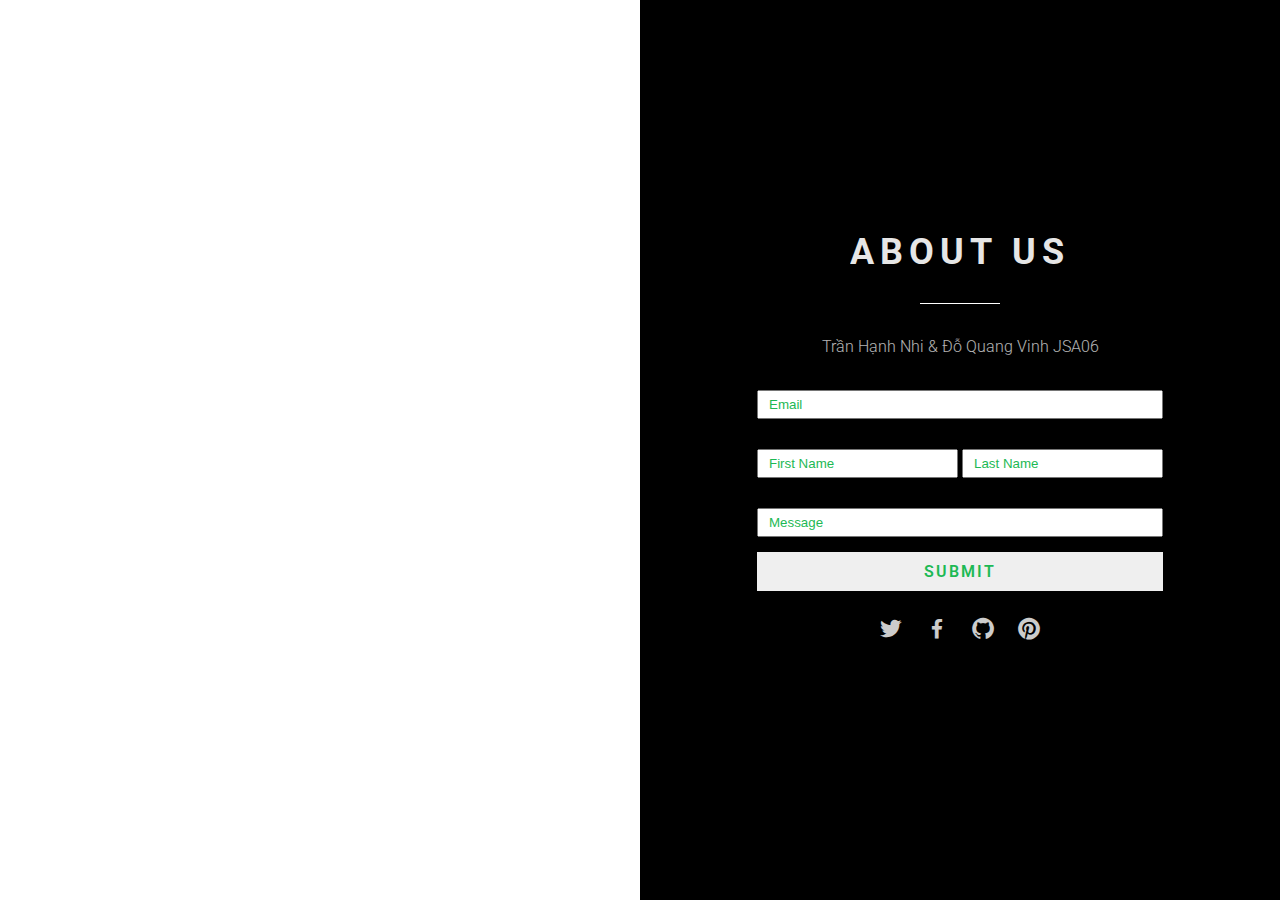
<file: aboutUs.html>
<!DOCTYPE html>
<html lang="en">
<head>
    <meta charset="UTF-8">
    <meta http-equiv="X-UA-Compatible" content="IE=edge">
    <meta name="viewport" content="width=device-width, initial-scale=1.0">
    <title>About Us</title>
    <link rel="stylesheet" href="./aboutUs.css">
    <link href='https://unpkg.com/boxicons@2.0.9/css/boxicons.min.css' rel='stylesheet'>
    <link rel="shortcut icon" href="./Image/logo music.png" type="image/x-icon">
</head>
<body>
    <section>
        <div class="image"></div>
        <div class="content">
            <h2>About Us</h2>
            <span></span>
            <p>Trần Hạnh Nhi & Đỗ Quang Vinh JSA06</p>
            <!-- <ul class="links">
                <li><a href="#">Work</a></li>
                <div class="vertical-line"></div>
                <li><a href="#">Service</a></li>
                <div class="vertical-line"></div>
                <li><a href="#">Contact</a></li>
            </ul> -->
            
            <form action="https://formcarry.com/s/Hf8ztiM1j1R" method="POST" accept-charset="UTF-8" >
                <input type="email" name="email" placeholder="Email"><!-- use this to reply visitors and prevent spam via akismet -->
                <div class="name">
                    <input type="text" name="firstName" placeholder="First Name">
                    <input type="text" name="lastName" placeholder="Last Name">
                </div>
                
                <input type="text" name="anotherInput" placeholder="Message">
                <input type="hidden" name="_gotcha"><!-- use this to prevent spam -->
                <button type="submit">SUBMIT</button>
              </form>
              <ul class="icons">
                <li><i class='bx bxl-twitter' ></i></li>
                <li><i class='bx bxl-facebook' ></i></li>
                <li><i class='bx bxl-github' ></i></li>
                <li><i class='bx bxl-pinterest' ></i></li>
            </ul>
        </div>
    </section>
</body>
</html>
</file>
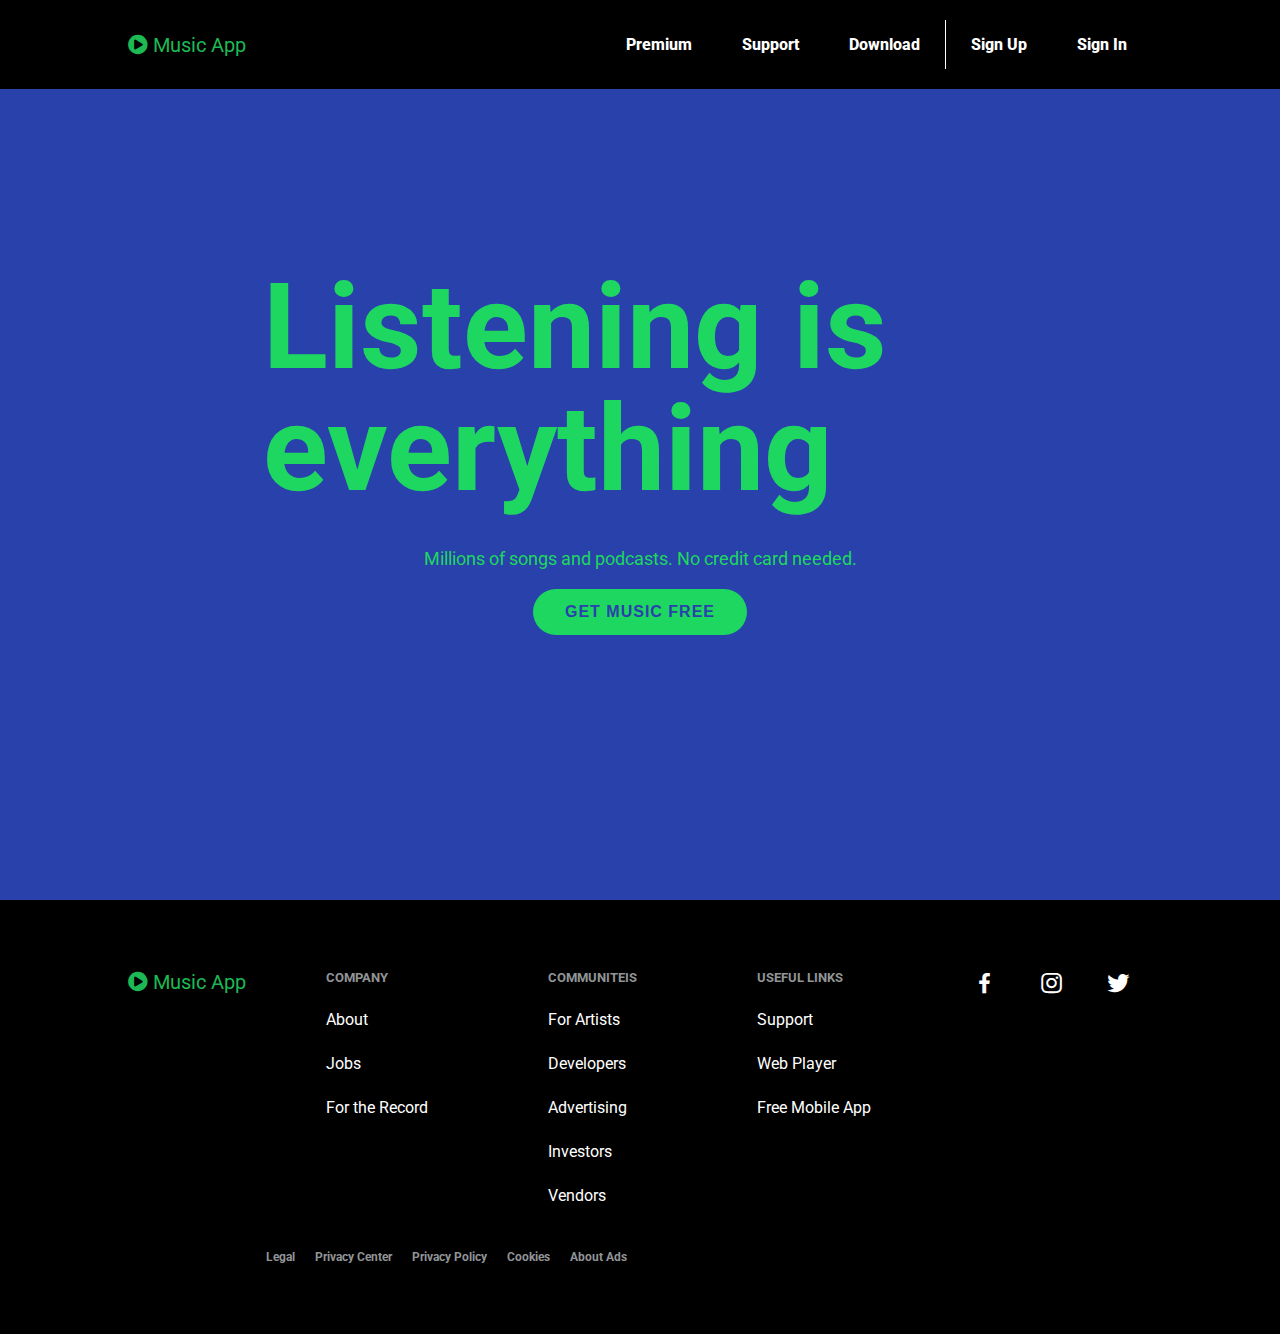
<file: genre.html>
<!DOCTYPE html>
<html lang="en">
<head>
    <meta charset="UTF-8">
    <meta http-equiv="X-UA-Compatible" content="IE=edge">
    <meta name="viewport" content="width=device-width, initial-scale=1.0">
    <title>Music</title>
    <link rel="stylesheet" href="./genre.css">
    <link href='https://unpkg.com/boxicons@2.0.9/css/boxicons.min.css' rel='stylesheet'>
    <link
    href="https://pro.fontawesome.com/releases/v5.12.0/css/all.css"
    rel="stylesheet"
  />
  <link rel="shortcut icon" href="./Image/logo music.png" type="image/x-icon">
</head>
<body>
    <navbar id="navbar">
        <div class="navbar-container">
            <a href="" class="brand"><i class="fas fa-play-circle"></i> Music App</a>

            <nav class="stroke">
                <ul>
                  <li><a href="#">Premium</a></li>
                  <li><a href="#">Support</a></li>
                  <li><a href="#">Download</a></li>
                  <li><a href="./signup.html">Sign Up</a></li>
                  <li><a href="./signin.html">Sign In</a></li>
                </ul>
             </nav>
        </div>
    </navbar>
    <div id="showcase">
        <div class="showcase-container">
            <h2>Listening is everything</h2>
            <p>Millions of songs and podcasts. No credit card needed.</p>
            <button class="btn-primary">Get music free</button>
        </div>
    </div>
    <footer id="footer">
        <div class="footer-content">
            <a href="" class="brand"><i class="fas fa-play-circle"></i> Music App</a>

            <ul class="footer-menu">
                <p>COMPANY</p>
                <li class="footer-menu-item"><a href="">About</a></li>
                <li class="footer-menu-item"><a href="">Jobs</a></li>
                <li class="footer-menu-item"><a href="">For the Record</a></li>
            </ul>
            <ul class="footer-menu">
                <p>COMMUNITEIS</p>
                <li class="footer-menu-item"><a href="">For Artists</a></li>
                <li class="footer-menu-item"><a href="">Developers</a></li>
                <li class="footer-menu-item"><a href="">Advertising</a></li>
                <li class="footer-menu-item"><a href="">Investors</a></li>
                <li class="footer-menu-item"><a href="">Vendors</a></li>
            </ul>
            <ul class="footer-menu">
                <p>USEFUL LINKS</p>
                <li class="footer-menu-item"><a href="">Support</a></li>
                <li class="footer-menu-item"><a href="">Web Player</a></li>
                <li class="footer-menu-item"><a href="">Free Mobile App</a></li>
            </ul>
            <div class="socials">
                <i class='bx bxl-facebook'></i>
                <i class='bx bxl-instagram'></i>
                <i class='bx bxl-twitter'></i>
            </div>
        </div>
        <div class="footer-info">
            <ul class="footer-info-items">
                <li class="footer-info-item"><a href="">Legal</a></li>
                <li class="footer-info-item"><a href="">Privacy Center</a></li>
                <li class="footer-info-item"><a href="">Privacy Policy</a></li>
                <li class="footer-info-item"><a href="">Cookies</a></li>
                <li class="footer-info-item"><a href="">About Ads</a></li>
            </ul>
        </div>
    </footer>
</body>
</html>
</file>
<file: aboutUs.css>
@import url('https://fonts.googleapis.com/css2?family=Roboto&display=swap');

*{
    box-sizing: border-box;
    padding: 0;
    margin: 0;
}

::placeholder {
    color: #1DB954;
}

body{
    font-family: 'Roboto', sans-serif;
    display: flex;
    align-content: center;
    min-height: 100vh; 
}

section{
    display: grid;
    grid-template-columns: 1fr 1fr;
    height: 100vh;
    width: 100%;
    margin: 0 auto;
}

.image{
    background: url(https://www.technipages.com/wp-content/uploads/2020/06/photo-1518609878373-06d740f60d8b.jpeg)center/cover no-repeat;
}

.content{
    background: black;
    display: flex;
    justify-content: center;
    flex-direction: column;
    align-items: center;
}

.content h2{
    text-transform: uppercase;
    font-size: 36px;
    letter-spacing: 6px;
    opacity: 0.9;
    color: #fff;
}

.content span{
    height: 0.5px;
    width: 80px;
    background: #fff;
    margin: 30px 0;
    color: #fff;
}

.content p{
    padding-bottom: 15px;
    font-weight: 300;
    opacity: 0.7;
    width: 60%;
    text-align: center;
    margin: 0 auto;
    line-height: 1.7;
    color: #fff;
}


.links{
    margin: 15px 0;
}

.links li{
    border: 0.5px solid #fff;
    list-style: none;
    border-radius: 5px;
    padding: 10px 15px;
    width: 160px;
    text-align: center;
    cursor: pointer;
}


.links li a{
    text-transform: uppercase;
    color: #fff;
    text-decoration: none;
}

.links li:hover{
    border-color: green;
}

.links li:hover a{
    color: green;
}

.vertical-line{
    height: 30px;
    width: 0.5px;
    background: #fff;
    margin: 0 auto;
}

.icons{
    display: flex;
    padding: 15px 0;
}

.icons li{
    display: block;
    padding: 5px;
    margin: 5px;
    color: #fff;
}

.icons li i{
    font-size: 26px;
    opacity: 0.8;
    color: #fff;
}

.icons li i:hover{
    color: green;
    cursor: pointer;
}

form {
    display: flex;
    flex-direction: column;
}

form input {
    margin: 15px 0;
    padding: 5px 10px;
}

form button {
    padding: 10px;
    cursor: pointer;
    font-family: 'Roboto', sans-serif;
    font-size: 16px;
    font-weight: 600;
    letter-spacing: 2px;
    color: #1DB954;
    border: none;
}

form button:hover {
    background-color: #1DB954;
    color: #fff;
    transition: 0.5s;
}
</file>
<file: genre.css>
@import url('https://fonts.googleapis.com/css2?family=Roboto&display=swap');
*{
    margin: 0;
    padding: 0;
    box-sizing: border-box;
}

body{
    font-family: 'Roboto', sans-serif;
}

.btn-primary{
    background: #1ed760;
    color: #2941AB;
    text-transform: uppercase;
    padding: 14px 32px;
    border: 30px;
    border-radius: 500px;
    font-size: inherit;
    font-weight: bold;
    letter-spacing: 1px;
}

.btn-primary:hover{
    background-color: #1DB954;
    cursor: pointer;
    transform: scale(1.03, 1.03);
}

.btn-primary,
.btn-primary::before,
.btn-primary::after{
    transition: all .5s;
}

.brand {
    text-decoration: none;
    color: #1DB954;
    font-size: 20px;
}

.logo{
    font-size: 30px;
    width: auto;
    color: #1DB954;
}


#navbar{
    display: flex;
    background-color: black;
    color: white;
    justify-content: center;
    position: fixed;
    top: 0;
    width: 100%;
}


.navbar-container{
    width: 80%;
    display: flex;
    align-items: center;
    justify-content: space-between;
    padding: 20px 0;
}

.navbar-container ul{
    display: flex;
}
  
nav ul{
    list-style: none;
    text-align: center;
}

nav ul li{
    display: inline-block;
}

nav ul li a {
    display: block;
    padding: 15px;
    text-decoration: none;
    color: white;
    font-weight: 800;
    margin: 0 10px;
}

nav ul li a,
nav ul li a:after,
nav ul li a:before {
    transition: all .5s;
}

nav ul li a:hover {
    color: green;
}

  
  
nav.stroke ul li a {
    position: relative;
}

nav.stroke ul li a:after {
    position: absolute;
    bottom: 0;
    left: 0;
    right: 0;
    margin: auto;
    width: 0%;
    content: '.';
    color: transparent;
    background: green;
    height: 1px;
}

nav.stroke ul li a:hover:after {
    width: 100%;
}
  
  

.navbar-container ul li:nth-child(3){
    border-right: 1px solid white;
}


#showcase{
    height: 100vh;
    display: flex;
    justify-content: center;
    align-items: center; 
    color: #1ED760;
    background: url(https://www-growth.scdn.co/static/home/bursts.svg);
    background-size: 175%;
    background-position: 46% 4%;
    -webkit-box-pack: center;
    justify-content: center;
    min-height: 846px;
    background-color: rgb(41, 65, 171);
}


.showcase-container{
    display: flex;
    flex-direction: column;
    align-items: center;
}

.showcase-container h2{
    width: 754px;
    font-size: 120px;
    padding-bottom: 24px;
    line-height: 122px;
}


.showcase-container p{
    margin: 15px 0;
    font-size: 1.1rem;
    margin-bottom: 20px;
}

#footer{
    background: black;
    color: white;
    padding: 70px 0;
}

.footer-content{
    display: flex;
    justify-content: space-between;
    width: 80%;
    margin: auto;
}

.footer-content .footer-menu{
    margin: 0 40px;
    list-style: none;
}

.footer-content .footer-menu .footer-menu-item{
    margin: 25px 0;
} 

.footer-content .footer-menu p{
    font-weight: bold;
    color: #919496;
    font-size: 0.8rem;
}

.socials{
    display: flex;
}


.socials i{
    margin: 0 20px;
    font-size: 1.7rem;
}

.footer-info{
    display: flex;
    justify-content: space-between;
    align-items: flex-end;
    width: 60%;
    margin: auto;
}

.footer-info .footer-info-items .footer-info-item{
    margin: 0 10px;
    font-weight: bold;
    color: #919496;
    font-size: 0.75rem;
}

.footer-info .footer-info-items{
    display: flex;
    list-style: none;
    margin-top: 20px;
}


.footer-menu li a:after{
    position: absolute;
    bottom: 0;
    left: 0;
    right: 0;
    margin: auto;
    width: 0%;
    content: '.';
    color: transparent;
    background: green;
    height: 1px;
}


.footer-menu li a:hover{
    color: green;
}



.footer-content li a,
.footer-content li a::before,
.footer-content li a::after{
    transition: all .2s;
}


.footer-content li a{
    text-decoration: none;
    color: white;
}


.footer-info-items li a:after{
    position: absolute;
    bottom: 0;
    left: 0;
    right: 0;
    margin: auto;
    width: 0%;
    content: '.';
    color: transparent;
    background: green;
    height: 1px;
}


.footer-info-items li a:hover{
    color: green;
}



.footer-info-items li a,
.footer-info-items li a::before,
.footer-info-items li a::after{
    transition: all .2s;
}


.footer-info-items li a{
    text-decoration: none;
    color: #919496;
}


.socials i:after{
    position: absolute;
    bottom: 0;
    left: 0;
    right: 0;
    margin: auto;
    width: 0%;
    content: '.';
    color: transparent;
    background: green;
    height: 1px;
}


.socials i:hover{
    color: green;
}



.socials i,
.socials i::before,
.socials i::after{
    transition: all .2s;
    cursor: pointer;
}


.socials i{
    text-decoration: none;
    color: white;
}
</file>
